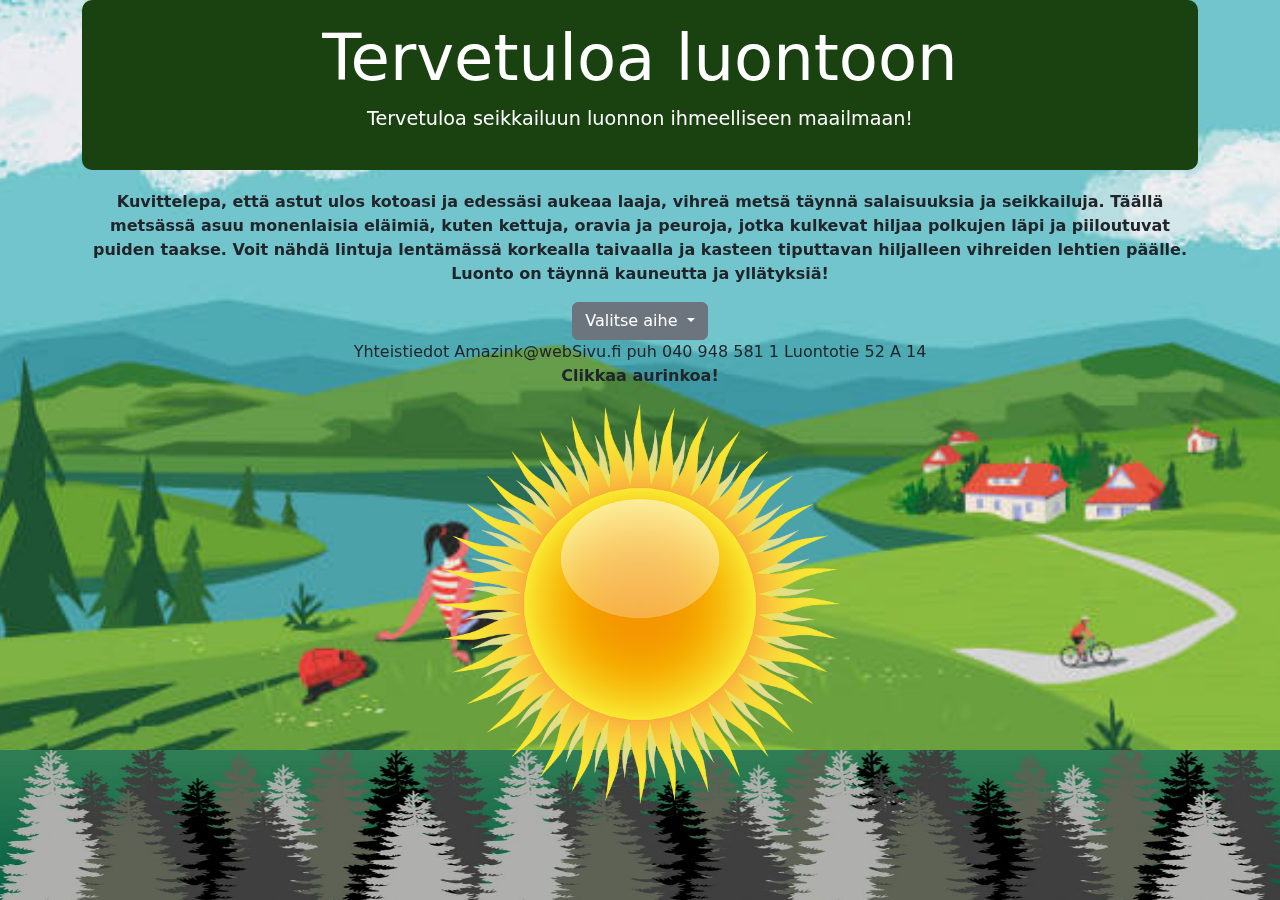
<file: src/index.html>
<!DOCTYPE html>
<html lang="en">

<head>
    <meta charset="UTF-8">
    <meta name="viewport" content="width=device-width, initial-scale=1.0">
    <title>LUONTO</title>
    <link href="https://cdn.jsdelivr.net/npm/bootstrap@5.3.0-alpha1/dist/css/bootstrap.min.css" rel="stylesheet">
    <link rel="stylesheet" href="styles.css">
    <style>
        body {
            background-image: url('iso.jpg');
            background-size: cover;
            background-position: center;
            background-attachment: fixed;
        }

        .footer {
            background-color: #333;
            color: #fff;
            padding: 20px 0;
            position: fixed;
            bottom: 0;
            width: 100%;
            text-align: center;
        }

        .footer-img {
            width: 100%;
            position: fixed;
            height: 150px;
            bottom: 0;
            left: 0;
            z-index: -1;
            opacity: 1;
        }

        .dropdown-menu {
            background-color: #1a4210;
            min-width: 200px;
        }

        .dropdown-menu .dropdown-item {
            color: #fff;
        }

        .dropdown-menu .dropdown-item:hover {
            background-color: #135905;

        }

        .green-box {
            background-color: #1a4210;
            padding: 20px;
            margin-bottom: 20px;
            color: #fff;
            border-radius: 10px;
        }
    </style>
</head>

<body>
    <div class="container text-center">
        <div class="green-box">
            <h1 style="font-size: 400%;">Tervetuloa luontoon</h1>
            <p style="font-size: larger;">Tervetuloa seikkailuun luonnon ihmeelliseen maailmaan!</p>
        </div>
        <p style="font-weight: bold;" style="font-size: larger;">Kuvittelepa, että astut ulos kotoasi ja edessäsi aukeaa
            laaja,
            vihreä metsä täynnä salaisuuksia ja seikkailuja.
            Täällä metsässä asuu monenlaisia eläimiä, kuten kettuja, oravia ja peuroja,
            jotka kulkevat hiljaa polkujen läpi ja piiloutuvat puiden taakse.
            Voit nähdä lintuja lentämässä korkealla taivaalla ja kasteen tiputtavan hiljalleen vihreiden lehtien päälle.
            Luonto on täynnä kauneutta ja yllätyksiä!</p>
        <div class="dropdown">
            <button class="btn btn-secondary dropdown-toggle" type="button" id="dropdownMenuButton"
                data-bs-toggle="dropdown" aria-expanded="false">
                Valitse aihe
            </button>
            <div>Yhteistiedot
                Amazink@webSivu.fi
                puh 040 948 581 1
                Luontotie 52 A 14
                <p style="font-weight: bold;">Clikkaa aurinkoa!</p>
            </div>
            <a href="https://www.youtube.com/watch?v=U81Y9CBO4gI">
                <img src="linkki.webp" alt="Image" style="width: 100%; max-width: 400px;">
            </a>
            <ul class="dropdown-menu" aria-labelledby="dropdownMenuButton">
                <li><a class="dropdown-item" href="page2.html">Metsän salaisuudet</a></li>
                <li><a class="dropdown-item" href="page3.html">Merenelämä</a></li>
                <li><a class="dropdown-item" href="page4.html">Taivaan lintuja</a></li>
            </ul>
        </div>
    </div>

    <img src="nimetön.png" alt="Footer Image" class="footer-img">

    <script src="https://code.jquery.com/jquery-3.6.0.min.js"></script>
    <script src="https://cdn.jsdelivr.net/npm/@popperjs/core@2.11.6/dist/umd/popper.min.js"></script>
    <script src="https://cdn.jsdelivr.net/npm/bootstrap@5.3.0-alpha1/dist/js/bootstrap.min.js"></script>
</body>

</html>
</file>
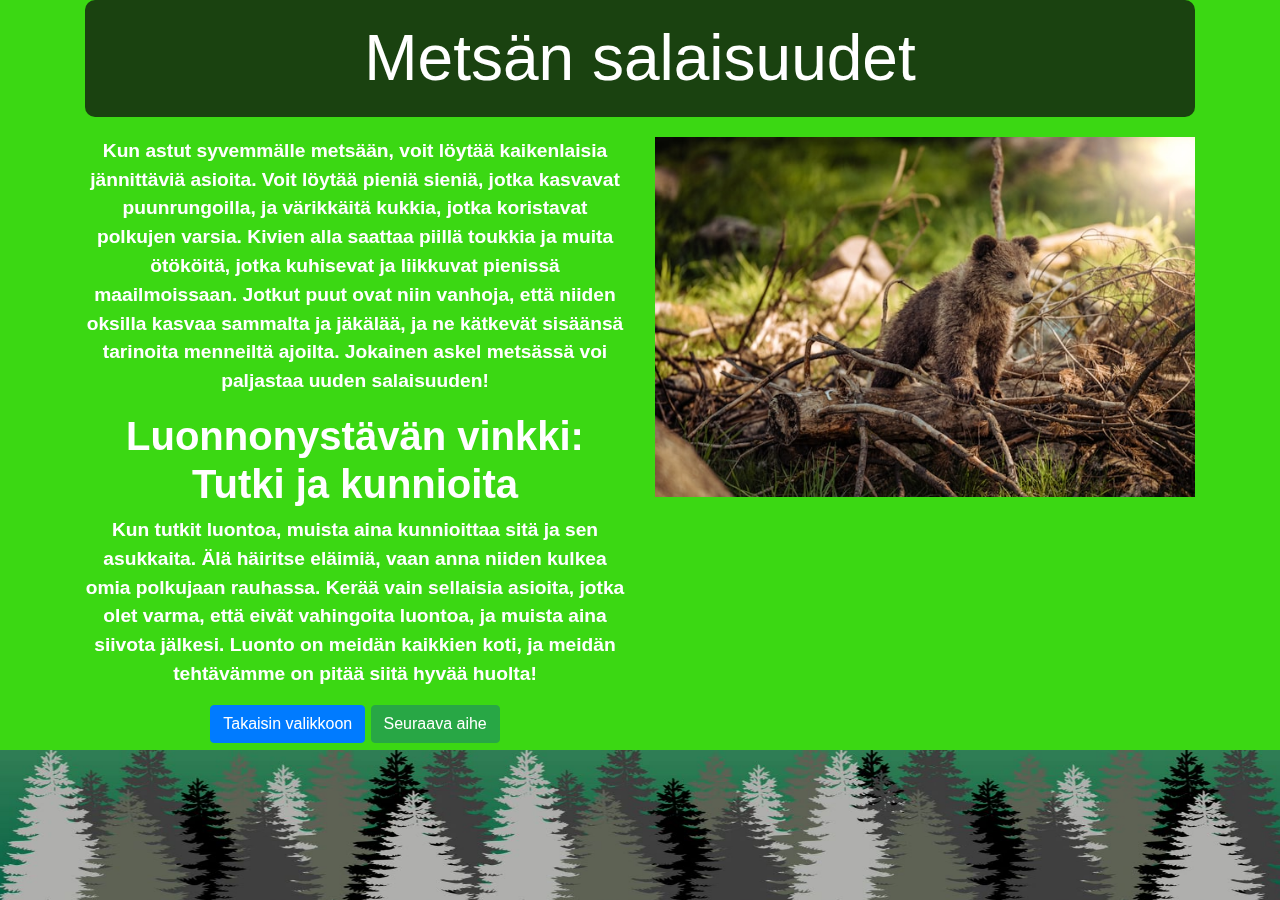
<file: src/page2.html>
<!DOCTYPE html>
<html lang="en">

<head>
    <meta charset="UTF-8">
    <meta name="viewport" content="width=device-width, initial-scale=1.0">
    <title>Metsän salaisuudet</title>
    <link rel="stylesheet" href="https://stackpath.bootstrapcdn.com/bootstrap/4.5.2/css/bootstrap.min.css">
    <link rel="stylesheet" href="styles.css">
    <style>
        body {

            background-size: cover;
            background-position: center;
            background-attachment: fixed;
        }

        .footer {
            background-color: #333;
            color: #fff;
            padding: 20px 0;
            position: fixed;
            bottom: 0;
            width: 100%;
            text-align: center;
        }

        .footer-img {
            width: 100%;
            position: fixed;
            height: 150px;
            bottom: 0;
            left: 0;
            z-index: -1;
            opacity: 1;
        }

        .dropdown-menu {
            background-color: #1a4210;
            min-width: 200px;
        }

        .dropdown-menu .dropdown-item {
            color: #fff;
        }

        .dropdown-menu .dropdown-item:hover {
            background-color: #135905;
        }

        .green-bg {
            background-color: #3bd813;
        }

        .green-box {
            background-color: #1a4210;
            padding: 20px;
            margin-bottom: 20px;
            color: #fff;
            border-radius: 10px;
        }
    </style>
</head>

<body class="green-bg">
    <div class="container text-center">
        <h2 class="green-box" style="font-size: 400%;">Metsän salaisuudet</h2>
        <div class="row justify-content-center">
            <div class="col-md-6 order-md-2">
                <img src="karhu.jpg" alt="Image" class="img-fluid">
                <iframe width="100%" height="300" src="https://www.youtube.com/embed/fGXYULMDpSk" frameborder="0"
                    allowfullscreen>
                </iframe>
            </div>
            <div style="font-size: larger;" class="col-md-6 order-md-1">
                <p style="font-weight: bold;">Kun astut syvemmälle metsään, voit löytää
                    kaikenlaisia jännittäviä
                    asioita.
                    Voit löytää pieniä sieniä, jotka kasvavat puunrungoilla, ja värikkäitä kukkia,
                    jotka koristavat polkujen varsia. Kivien alla saattaa piillä toukkia ja muita ötököitä,
                    jotka kuhisevat ja liikkuvat pienissä maailmoissaan. Jotkut puut ovat niin vanhoja,
                    että niiden oksilla kasvaa sammalta ja jäkälää, ja ne kätkevät sisäänsä tarinoita menneiltä
                    ajoilta.
                    Jokainen askel metsässä voi paljastaa uuden salaisuuden!</p>

                <h1 style="font-weight: bold;">Luonnonystävän vinkki: Tutki ja kunnioita</h1>
                <p style="font-weight: bold;">Kun tutkit luontoa, muista aina kunnioittaa sitä ja sen asukkaita.
                    Älä häiritse eläimiä, vaan anna niiden kulkea omia polkujaan rauhassa.
                    Kerää vain sellaisia asioita, jotka olet varma, että eivät vahingoita luontoa,
                    ja muista aina siivota jälkesi. Luonto on meidän kaikkien koti, ja
                    meidän tehtävämme on pitää siitä hyvää huolta!</p>
                <a href="index.html" class="btn btn-primary">Takaisin valikkoon</a>
                <a href="page3.html" class="btn btn-success">Seuraava aihe</a>
            </div>
        </div>
    </div>
    <img src="nimetön.png" alt="Footer Image" class="footer-img">

    <script src="https://code.jquery.com/jquery-3.5.1.slim.min.js"></script>
    <script src="https://cdn.jsdelivr.net/npm/@popperjs/core@2.5.4/dist/umd/popper.min.js"></script>
    <script src="https://stackpath.bootstrapcdn.com/bootstrap/4.5.2/js/bootstrap.min.js"></script>
</body>

</html>
</file>
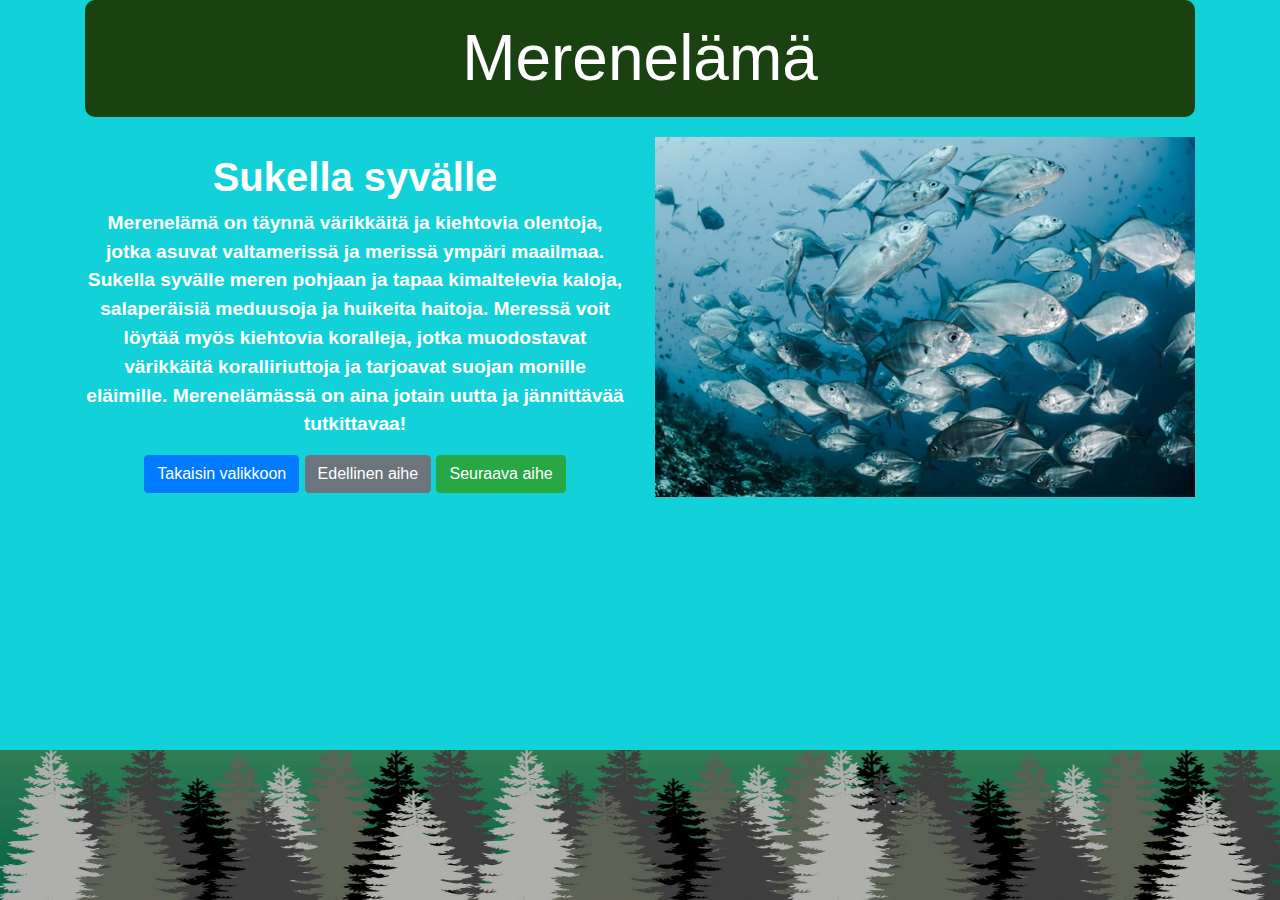
<file: src/page3.html>
<!DOCTYPE html>
<html lang="en">

<head>
    <meta charset="UTF-8">
    <meta name="viewport" content="width=device-width, initial-scale=1.0">
    <title>Merenelämä</title>
    <link rel="stylesheet" href="https://stackpath.bootstrapcdn.com/bootstrap/4.5.2/css/bootstrap.min.css">
    <link rel="stylesheet" href="styles.css">
    <style>
        body {

            background-size: cover;
            background-position: center;
            background-attachment: fixed;
        }

        .footer {
            background-color: #333;
            color: #fff;
            padding: 20px 0;
            position: fixed;
            bottom: 0;
            width: 100%;
            text-align: center;
        }

        .footer-img {
            width: 100%;
            position: fixed;
            height: 150px;
            bottom: 0;
            left: 0;
            z-index: -1;
            opacity: 1;
        }

        .dropdown-menu {
            background-color: #1a4210;
            min-width: 200px;
        }

        .dropdown-menu .dropdown-item {
            color: #fff;
        }

        .dropdown-menu .dropdown-item:hover {
            background-color: #135905;
        }

        .green-bg {
            background-color: #13d1d8;
        }

        .green-box {
            background-color: #1a4210;
            padding: 20px;
            margin-bottom: 20px;
            color: #fff;
            border-radius: 10px;
        }
    </style>
</head>

<body class="green-bg">
    <div class="container text-center">
        <h2 class="green-box" style="font-size: 400%;">Merenelämä</h2>
        <div class="row justify-content-center">
            <div class="col-md-6 order-md-2">
                <img src="kala.jpg" alt="Image" class="img-fluid">

            </div>
            <div style="font-size: larger;" class="col-md-6 order-md-1">
                <p style="font-weight: bold;">
                </p>

                <h1 style="font-weight: bold;">Sukella syvälle</h1>
                <p style="font-weight: bold;">Merenelämä on täynnä värikkäitä ja kiehtovia olentoja,
                    jotka asuvat valtamerissä ja merissä ympäri maailmaa.
                    Sukella syvälle meren pohjaan ja tapaa kimaltelevia kaloja, salaperäisiä meduusoja ja huikeita
                    haitoja.
                    Meressä voit löytää myös kiehtovia koralleja, jotka muodostavat värikkäitä koralliriuttoja ja
                    tarjoavat
                    suojan monille eläimille.
                    Merenelämässä on aina jotain uutta ja jännittävää tutkittavaa!</p>
                <a href="index.html" class="btn btn-primary">Takaisin valikkoon</a>
                <a href="page2.html" class="btn btn-secondary">Edellinen aihe</a>
                <a href="page4.html" class="btn btn-success">Seuraava aihe</a>
            </div>
        </div>
    </div>
    <img src="nimetön.png" alt="Footer Image" class="footer-img">

    <script src="https://code.jquery.com/jquery-3.5.1.slim.min.js"></script>
    <script src="https://cdn.jsdelivr.net/npm/@popperjs/core@2.5.4/dist/umd/popper.min.js"></script>
    <script src="https://stackpath.bootstrapcdn.com/bootstrap/4.5.2/js/bootstrap.min.js"></script>
</body>

</html>
</file>
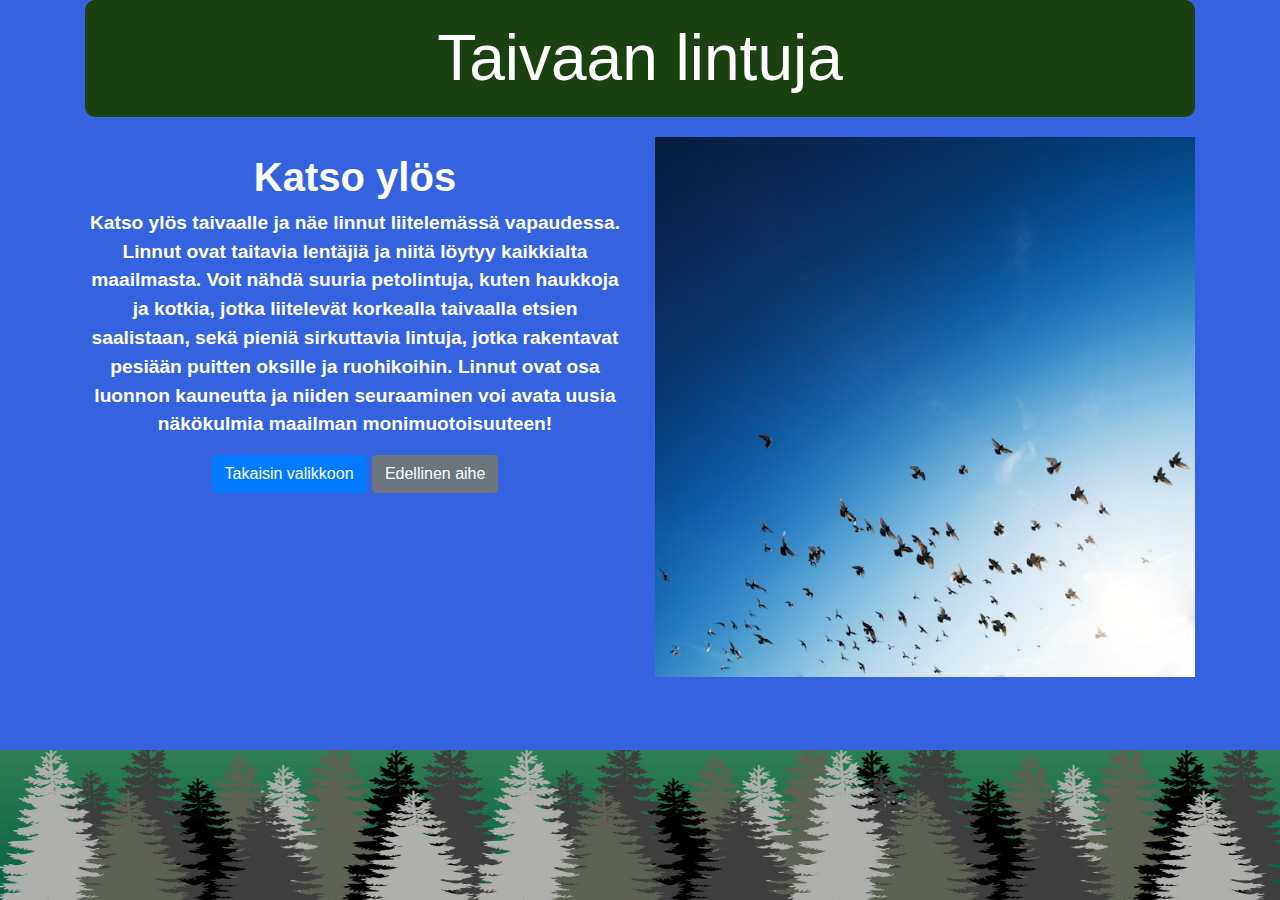
<file: src/page4.html>
<!DOCTYPE html>
<html lang="en">

<head>
    <meta charset="UTF-8">
    <meta name="viewport" content="width=device-width, initial-scale=1.0">
    <title>Taivaan lintuja</title>
    <link rel="stylesheet" href="https://stackpath.bootstrapcdn.com/bootstrap/4.5.2/css/bootstrap.min.css">
    <link rel="stylesheet" href="styles.css">
    <style>
        body {

            background-size: cover;
            background-position: center;
            background-attachment: fixed;
        }

        .footer {
            background-color: #333;
            color: #fff;
            padding: 20px 0;
            position: fixed;
            bottom: 0;
            width: 100%;
            text-align: center;
        }

        .footer-img {
            width: 100%;
            position: fixed;
            height: 150px;
            bottom: 0;
            left: 0;
            z-index: -1;
            opacity: 1;
        }

        .footer-text {
            position: absolute;
            top: 50%;
            left: 50%;
            transform: translate(-50%, -50%);
            color: white;
            font-size: 18px;
        }

        .dropdown-menu {
            background-color: #1a4210;
            min-width: 200px;
        }

        .dropdown-menu .dropdown-item {
            color: #fff;
        }

        .dropdown-menu .dropdown-item:hover {
            background-color: #5492d8;
        }

        .green-bg {
            background-color: #3562df;
        }

        .green-box {
            background-color: #1a4210;
            padding: 20px;
            margin-bottom: 20px;
            color: #fff;
            border-radius: 10px;
        }
    </style>
</head>

<body class="green-bg">
    <div class="container text-center">
        <h2 class="green-box" style="font-size: 400%;">Taivaan lintuja</h2>
        <div class="row justify-content-center">
            <div class="col-md-6 order-md-2">
                <img src="lintu.jpg" alt="Image" class="img-fluid">

            </div>
            <div style="font-size: larger;" class="col-md-6 order-md-1">
                <p style="font-weight: bold;">
                </p>

                <h1 style="font-weight: bold;">Katso ylös</h1>
                <p style="font-weight: bold;">Katso ylös taivaalle ja näe linnut liitelemässä vapaudessa.
                    Linnut ovat taitavia lentäjiä ja niitä löytyy kaikkialta maailmasta.
                    Voit nähdä suuria petolintuja, kuten haukkoja ja kotkia, jotka liitelevät korkealla taivaalla etsien
                    saalistaan,
                    sekä pieniä sirkuttavia lintuja, jotka rakentavat pesiään puitten oksille ja ruohikoihin.
                    Linnut ovat osa luonnon kauneutta ja niiden seuraaminen voi avata uusia näkökulmia maailman
                    monimuotoisuuteen!</p>
                <a href="index.html" class="btn btn-primary">Takaisin valikkoon</a>
                <a href="page3.html" class="btn btn-secondary">Edellinen aihe</a>

            </div>
        </div>
    </div>


    <img src="nimetön.png" alt="Footer Image" class="footer-img">

    <script src="https://code.jquery.com/jquery-3.5.1.slim.min.js"></script>
    <script src="https://cdn.jsdelivr.net/npm/@popperjs/core@2.5.4/dist/umd/popper.min.js"></script>
    <script src="https://stackpath.bootstrapcdn.com/bootstrap/4.5.2/js/bootstrap.min.js"></script>
</body>

</html>
</file>
<file: src/styles.css>
.green-bg {
  background-color: #66cd00;
  color: #fff;
}
</file>
